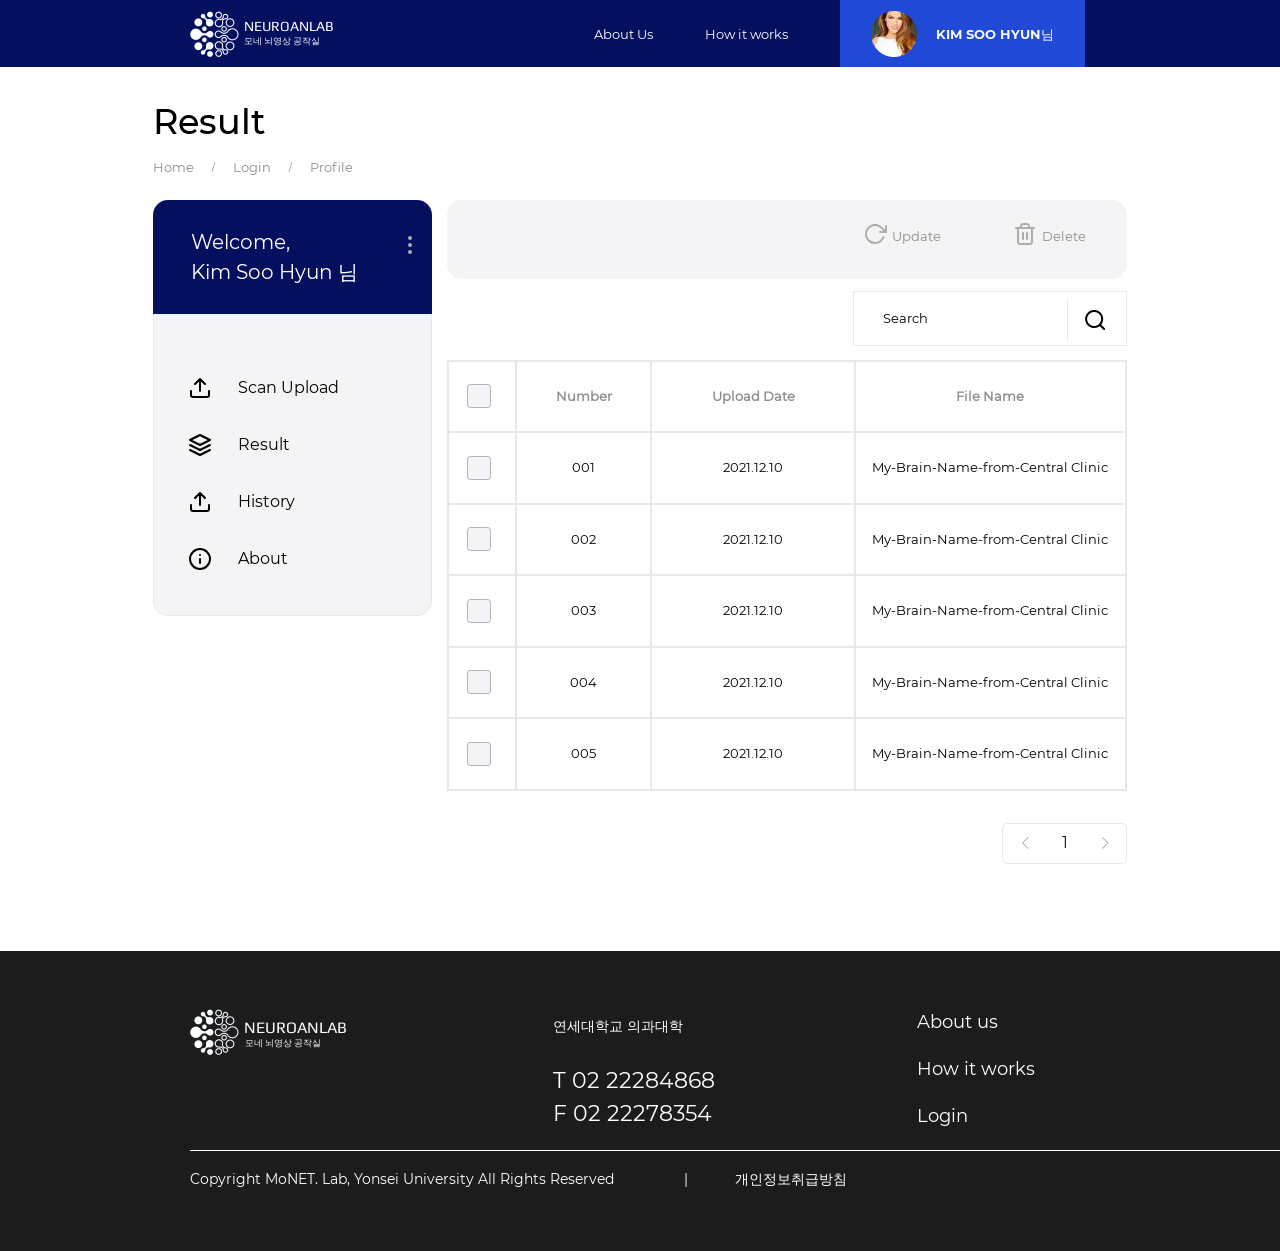
<file: Neuroan laboratory test/index.html>
<!DOCTYPE html><html lang="en"><head>	<meta charset="UTF-8">	<meta name="description" content="Avto serivice website">	<meta name="keywords" content="Car,busines,marketing">	<meta name="viewport" content="width=device-width, initial-scale=1.0">	<link rel="stylesheet" href="css/style.min.css" type="text/css">	<title>Document</title>	<!--[if lt IE 9]> <script src="//html5shiv.googlecode.com/ svn/trunk/html5.js"></script><![endif]--></head><body>	<div class="wrapper">				<!-- header --><header class="header">	<div class="header__container">		<div class="header__navbar">			<a href="#" class="header__logo logo"><picture><source srcset="img/icon_header.webp" type="image/webp"><img src="img/icon_header.png" alt=""></picture> <span>Neuroanlab</span>			</a>			<div class="header-menu menu">				<div class="header-menu__icon">					<span></span>				</div>				<nav class="header-menu__body">					<ul class="header-menu__list">						<li><a href="#" class="header-menu__link">About Us</a></li>						<li><a href="#" class="header-menu__link">How it works</a></li>						<li><a href="" class="header-menu__img">								<picture>									<source srcset="img/header_logo_1.webp" type="image/webp"><img										src="img/header_logo_1.png" alt="">								</picture> <span>Kim Soo									Hyun님</span>							</a></li>					</ul>				</nav>			</div>		</div>	</div></header><!-- header-end -->		<main class="main">															<section class="section__upload">	<div class="section__upload_header">		<h2>Result</h2>		<ul>			<li><a href="" class="section__upload_link">Home</a></li>			<li><a href="" class="section__upload_link">Login</a></li>			<li><a href="" class="section__upload_link">Profile</a></li>		</ul>	</div>	<div class="section__upload_items">		<div class="section__upload_item-left">			<div class="item-left_header">				<h3>Welcome,</h3>				<span>Kim Soo Hyun 님</span>				<a href="!#"> <picture><source srcset="img/icons/point-icon.svg" type="image/webp"><img src="img/icons/point-icon.svg" alt=""></picture></a>			</div>			<div class="item-left_box">				<ul>					<li><a href=""><picture><source srcset="img/icons/scan-icon.svg" type="image/webp"><img src="img/icons/scan-icon.svg" alt=""></picture><span>Scan Upload</span></a></li>					<li><a href=""><picture><source srcset="img/icons/result-icon.svg" type="image/webp"><img src="img/icons/result-icon.svg" alt=""></picture><span>Result</span></a></li>					<li><a href=""><picture><source srcset="img/icons/history-icon.svg" type="image/webp"><img src="img/icons/history-icon.svg" alt=""></picture><span>History</span></a></li>					<li><a href=""><picture><source srcset="img/icons/about-icon.svg" type="image/webp"><img src="img/icons/about-icon.svg" alt=""></picture><span>About</span></a></li>				</ul>			</div>		</div>		<div class="section__upload_result">			<div class="section__upload_result-container">				<div class="result__update">					<div class="result__update_left">						<button class="update" type="submit">							<svg width="24" height="24" viewBox="0 0 24 24" fill="none"								xmlns="http://www.w3.org/2000/svg">								<path d="M23 4V10H17" stroke="#ADADAD" stroke-width="2" stroke-linecap="round"									stroke-linejoin="round" />								<path									d="M20.4899 15C19.8399 16.8399 18.6094 18.4187 16.984 19.4985C15.3586 20.5783 13.4263 21.1006 11.4783 20.9866C9.53026 20.8726 7.67203 20.1286 6.18363 18.8667C4.69524 17.6047 3.6573 15.8932 3.22625 13.9901C2.79519 12.0869 2.99436 10.0952 3.79374 8.31508C4.59313 6.53496 5.94942 5.06288 7.65823 4.12065C9.36705 3.17843 11.3358 2.81711 13.2678 3.09116C15.1999 3.3652 16.9905 4.25975 18.3699 5.64001L22.9999 10"									stroke="#ADADAD" stroke-width="2" stroke-linecap="round" stroke-linejoin="round" />							</svg>							Update</button>					</div>					<div class="result__update_right">						<button class="delete" type="submit">							<svg width="24" height="24" viewBox="0 0 24 24" fill="none"								xmlns="http://www.w3.org/2000/svg">								<path d="M3 6H5H21" stroke="#ADADAD" stroke-width="2" stroke-linecap="round"									stroke-linejoin="round" />								<path									d="M8 6V4C8 3.46957 8.21071 2.96086 8.58579 2.58579C8.96086 2.21071 9.46957 2 10 2H14C14.5304 2 15.0391 2.21071 15.4142 2.58579C15.7893 2.96086 16 3.46957 16 4V6M19 6V20C19 20.5304 18.7893 21.0391 18.4142 21.4142C18.0391 21.7893 17.5304 22 17 22H7C6.46957 22 5.96086 21.7893 5.58579 21.4142C5.21071 21.0391 5 20.5304 5 20V6H19Z"									stroke="#ADADAD" stroke-width="2" stroke-linecap="round" stroke-linejoin="round" />								<path d="M10 11V17" stroke="#ADADAD" stroke-width="2" stroke-linecap="round"									stroke-linejoin="round" />								<path d="M14 11V17" stroke="#ADADAD" stroke-width="2" stroke-linecap="round"									stroke-linejoin="round" />							</svg>							Delete</button>					</div>				</div>				<input type="text" class="search" value="Search">				<a href="#">					<picture><source srcset="img/icons/search.webp" type="image/webp"><img src="img/icons/search.png" alt=""></picture>				</a>				<div class="result__update_table">					<table>						<tr>							<td width="10%"><input type="checkbox" class="custom-checkbox"></td>							<th width="20%">Number</th>							<th width="30%">Upload Date</th>							<th width="40%">File Name</th>						</tr>						<tr>							<td width="10%"><input type="checkbox" class="custom-checkbox"></td>							<td width=" 20%"><input type="text" name="Number" id="" value="001"></td>							<td width="30%"><input type="text" name="Upload Date" id="" value="2021.12.10"></td>							<td width="40%"><input type="text" name="File Name" id=""									value="My-Brain-Name-from-Central Clinic"></td>						</tr>						<tr>							<td width="10%"><input type="checkbox" class="custom-checkbox"></td>							<td width="20%"><input type="text" name="Number" id="" value="002"></td>							<td width="30%"><input type="text" name="Upload Date" id="" value="2021.12.10"></td>							<td width="40%"><input type="text" name="File Name" id=""									value="My-Brain-Name-from-Central Clinic"></td>						</tr>						<tr>							<td width="10%"><input type="checkbox" class="custom-checkbox"></td>							<td width=" 20%"><input type="text" name="Number" id="" value="003"></td>							<td width="30%"><input type="text" name="Upload Date" id="" value="2021.12.10"></td>							<td width="40%"><input type="text" name="File Name" id=""									value="My-Brain-Name-from-Central Clinic"></td>						</tr>						<tr>							<td width="10%"><input type="checkbox" class="custom-checkbox"></td>							<td width=" 20%"><input type="text" name="Number" id="" value="004"></td>							<td width="30%"><input type="text" name="Upload Date" id="" value="2021.12.10"></td>							<td width="40%"><input type="text" name="File Name" id=""									value="My-Brain-Name-from-Central Clinic"></td>						</tr>						<tr>							<td width="10%"><input type="checkbox" class="custom-checkbox"></td>							<td width=" 20%"><input type="text" name="Number" id="" value="005"></td>							<td width="30%"><input type="text" name="Upload Date" id="" value="2021.12.10"></td>							<td width="40%"><input type="text" name="File Name" id=""									value="My-Brain-Name-from-Central Clinic"></td>						</tr>					</table>				</div>				<button class="arrow-left" type="button"></button>				<span class="carusel">1</span>				<button class="arrow-right" type="button"></button>			</div>		</div>		<div class="bg"></div>		<div class="result__container">			<div class="result__container_header">				<h3>Remarks</h3>				<div class="result__container_header-img">					<a href="#"><picture><source srcset="img/icons/printer.webp" type="image/webp"><img src="img/icons/printer.png" alt=""></picture></a>					<a href="#"><picture><source srcset="img/icons/x.webp" type="image/webp"><img src="img/icons/x.png" alt=""></picture></a>					<a href="#"><picture><source srcset="img/icons/point-icon.webp" type="image/webp"><img src="img/icons/point-icon.png" alt=""></picture></a>				</div>			</div>			<picture><source srcset="img/result1.webp" type="image/webp"><img src="img/result1.png" alt="" class=""></picture>			<span>Lorem ipsum dolor sit amet, consectetur adipiscing elit. In ornare viverra ultrices mauris nulla				ultrices mauris. Erat leo dictum volutpat auctor bibendum nec lorem varius leo. Iaculis eget a id				turpis. Non sem ut lobortis diam ut massa gravida arcu. Ultrices in accumsan tortor, fusce. Nibh orci				nibh quis enim felis nulla ac, vitae. Et pellentesque mollis dignissim consectetur. Eget dui, sit neque				gravida nec aliquam phasellus tempor. Pellentesque aliquam pellentesque pharetra, leo.</span>			<textarea name="" type="text" id="" cols="5" rows="5">			</textarea>			<button type="submit" class="textarea_btn">Send</button>		</div>	</div></section>					</main>		<footer class="footer">	<div class="footer__body">		<div class="footer__body_items">			<div class="footer__body_item">				<a class="footer_logo" href="!#"><picture><source srcset="img/icon_header.webp" type="image/webp"><img src="img/icon_header.png" alt=""></picture><span>Neuroanlab</span></a>			</div>			<div class="footer__body_item">				<p>연세대학교 의과대학</p>				<span>T 02 22284868</span>				<span>F 02 22278354</span>			</div>			<div class="footer__body_item">				<a href="">About us</a>				<a href="">How it works</a>				<a href="">Login</a>			</div>		</div>		<div class="footer__body_cards">			<div class="footer__body_card">				<p>Copyright MoNET. Lab, Yonsei University All Rights Reserved</p>			</div>			<div class="footer__body_card">				<span>개인정보취급방침</span>			</div>		</div>	</div></footer>	</div>	<script src="js/script.min.js"></script></body></html>
</file>
<file: Neuroan laboratory test/css/style.min.css>
@charset "UTF-8";*{padding:0;margin:0;border:0}*,:after,:before{-webkit-box-sizing:border-box;box-sizing:border-box}:active,:focus{outline:0}a:active,a:focus{outline:0}aside,footer,header,nav{display:block}body,html{height:100%;width:100%;font-size:100%;line-height:1;font-size:14px;-ms-text-size-adjust:100%;-moz-text-size-adjust:100%;-webkit-text-size-adjust:100%}button,input,textarea{font-family:inherit}input::-ms-clear{display:none}button{cursor:pointer}button::-moz-focus-inner{padding:0;border:0}a,a:visited{text-decoration:none!important}a:hover{text-decoration:none;color:#4a90e2!important}ul li{list-style:none}img{vertical-align:top}h1,h2,h3,h4,h5,h6{font-size:inherit;font-weight:400}@font-face{font-family:fa-brands-400;font-display:swap;src:url(../fonts/fa-brands-400.woff) format("woff"),url(../fonts/fa-brands-400.woff2) format("woff2");font-weight:400;font-style:normal}@font-face{font-family:fa-duotone-900;font-display:swap;src:url(../fonts/fa-duotone-900.woff) format("woff"),url(../fonts/fa-duotone-900.woff2) format("woff2");font-weight:900;font-style:normal}@font-face{font-family:fa-light-300;font-display:swap;src:url(../fonts/fa-light-300.woff) format("woff"),url(../fonts/fa-light-300.woff2) format("woff2");font-weight:300;font-style:normal}@font-face{font-family:fa-regular-400;font-display:swap;src:url(../fonts/fa-regular-400.woff) format("woff"),url(../fonts/fa-regular-400.woff2) format("woff2");font-weight:400;font-style:normal}@font-face{font-family:fa-solid-900;font-display:swap;src:url(../fonts/fa-solid-900.woff) format("woff"),url(../fonts/fa-solid-900.woff2) format("woff2");font-weight:900;font-style:normal}@font-face{font-family:montserat-r;font-display:swap;src:url(../fonts/Montserrat-Regular.woff) format("woff"),url(../fonts/Montserrat-Regular.woff2) format("woff2");font-weight:400;font-style:normal}@font-face{font-family:montserat-b;font-display:swap;src:url(../fonts/Montserrat-Bold.woff) format("woff"),url(../fonts/Montserrat-Bold.woff2) format("woff2");font-weight:700;font-style:normal}@font-face{font-family:montserat-bl;font-display:swap;src:url(../fonts/Montserrat-Black.woff) format("woff"),url(../fonts/Montserrat-Black.woff2) format("woff2");font-weight:900;font-style:normal}@font-face{font-family:montserat-m;font-display:swap;src:url(../fonts/Montserrat-Medium.woff) format("woff"),url(../fonts/Montserrat-Medium.woff2) format("woff2");font-weight:500;font-style:normal}@font-face{font-family:roboto-r;font-display:swap;src:url(../fonts/Roboto-Regular.woff) format("woff"),url(../fonts/Roboto-Regular.woff2) format("woff2");font-weight:400;font-style:normal}@font-face{font-family:play;font-display:swap;src:url(../fonts/Play.woff) format("woff"),url(../fonts/Play.woff2) format("woff2");font-weight:400;font-style:normal}@font-face{font-family:notoSb;font-display:swap;src:url(../fonts/NotoSansBamum-VF.woff) format("woff"),url(../fonts/NotoSansBamum-VF.woff2) format("woff2");font-weight:400;font-style:normal}.wrapper{width:100%;min-height:100%;display:-webkit-box;display:-ms-flexbox;display:flex;-webkit-box-orient:vertical;-webkit-box-direction:normal;-ms-flex-direction:column;flex-direction:column}.main{width:100%;-webkit-box-flex:1;-ms-flex:1 1 auto;flex:1 1 auto;margin:0 auto;display:-webkit-box;display:-ms-flexbox;display:flex;-webkit-box-align:center;-ms-flex-align:center;align-items:center;-webkit-box-pack:center;-ms-flex-pack:center;justify-content:center;-webkit-box-orient:vertical;-webkit-box-direction:normal;-ms-flex-direction:column;flex-direction:column}.header{max-width:100%}.header__container{width:100%;background-color:#04105d;min-height:67px;background-repeat:no-repeat;position:fixed;z-index:100;top:0;left:0;right:0}.header__container_gallery{max-width:100%;margin:0 auto;padding:0 15px}.header__navbar{max-width:1400px;min-height:67px;padding:0 15px;margin:0 auto;display:-webkit-box;display:-ms-flexbox;display:flex;-webkit-box-align:center;-ms-flex-align:center;align-items:center;-webkit-box-pack:justify;-ms-flex-pack:justify;justify-content:space-between;background-color:#04105d;position:fixed;top:0;left:0;right:0;z-index:101}.header .logo>span{margin:0;color:#fff;font-family:play;font-size:14px;line-height:30px;text-transform:uppercase}.header .logo:after{content:"모네 뇌영상 공작실";position:absolute;top:37px;left:244px;color:#fff;font-family:notoSb;font-size:9px;line-height:8px}.header__logo{margin-left:175px}.header__logo:hover{color:#4a90e2}.header-menu{margin-right:180px}.header-menu__icon{display:none}.header-menu__body ul{margin-bottom:0!important}.header-menu__list li{position:relative;margin:0 0 0 52px}.header-menu__list li a{font-family:montserat-r;font-size:13px;line-height:16px;color:#fff}.header-menu li:nth-child(1){margin:0}.header-menu__img{display:block;display:-webkit-box;display:-ms-flexbox;display:flex;-webkit-box-align:center;-ms-flex-align:center;align-items:center;-webkit-box-pack:center;-ms-flex-pack:center;justify-content:center;width:245px;height:67px;background:#2049d8}.header-menu__img span{padding-left:19px;font-family:montserat-b;font-size:13px;line-height:16px;text-transform:uppercase;color:#fff}.header-menu__btn{display:-ms-flex;display:-o-flex;display:-webkit-box;display:-ms-flexbox;display:flex;display:-moz-flex;padding:6px 37px;border-radius:26px;border:1px solid #fff;background:#04105d;color:#fff;font-family:montserat-r;font-size:13px;line-height:16px;text-transform:uppercase}.header-menu__btn:hover{color:#4a90e2}.header-menu__list{display:-webkit-box;display:-ms-flexbox;display:flex;-webkit-box-align:center;-ms-flex-align:center;align-items:center}.header-menu__list li a:hover{color:red}body._touch .header-menu__list>li{display:-webkit-box;display:-ms-flexbox;display:flex;-webkit-box-align:center;-ms-flex-align:center;align-items:center}body._pc .header-menu__list>li:hover{opacity:1;visibility:visible;-webkit-transform:translate(0,0);-ms-transform:translate(0,0);transform:translate(0,0);pointer-events:all}body._touch .header-menu__list>li._active{opacity:1;visibility:visible;-webkit-transform:translate(0,0);-ms-transform:translate(0,0);transform:translate(0,0);pointer-events:all}body._touch .header-menu__list>li._active{-webkit-transform:rotate(-180deg);-ms-transform:rotate(-180deg);transform:rotate(-180deg)}.section{max-width:1400px;min-height:500px;margin:0 auto;display:-ms-flex;display:-o-flex;display:-webkit-box;display:-ms-flexbox;display:flex;display:-moz-flex;-webkit-box-orient:vertical;-webkit-box-direction:normal;-ms-flex-direction:column;flex-direction:column;-webkit-box-align:center;-ms-flex-align:center;align-items:center}.section_header{margin-top:120px;display:-ms-flex;display:-o-flex;display:-webkit-box;display:-ms-flexbox;display:flex;display:-moz-flex;-webkit-box-orient:vertical;-webkit-box-direction:normal;-ms-flex-direction:column;flex-direction:column;-webkit-box-align:center;-ms-flex-align:center;align-items:center;-webkit-box-pack:center;-ms-flex-pack:center;justify-content:center;width:380px;min-height:200px;background:url(../img/Vector.png);background-size:contain}.section_header p{font-family:montserat-m;font-size:15px;line-height:150%;color:#000;margin-top:26px 0 13px 0}.section_header h2{font-family:montserat-m;font-size:35px;line-height:140%;text-align:center;color:#1c1c1c}.section_header span{color:#1dd8ff}.section_header_btn{display:-ms-flex;display:-o-flex;display:-webkit-box;display:-ms-flexbox;display:flex;display:-moz-flex;-webkit-box-align:center;-ms-flex-align:center;align-items:center;-webkit-box-pack:center;-ms-flex-pack:center;justify-content:center;border-radius:30px;margin:41px 0;padding:9px 72px 12px 72px;background:#1dd8ff;font-family:montserat-m;font-size:14px;line-height:150%;color:#000}.section_body img{width:100%;height:100%}.section__form{min-height:500px;margin:0 auto;margin:100px 0 87px 0}.section__form_body{display:-ms-flex;display:-o-flex;display:-webkit-box;display:-ms-flexbox;display:flex;display:-moz-flex;-webkit-box-pack:justify;-ms-flex-pack:justify;justify-content:space-between;-webkit-box-align:start;-ms-flex-align:start;align-items:flex-start;margin-right:60px}.section__form .left-form{width:316px;height:390px;background:#f0f1f3;border-radius:15px}.section__form_item-left{-webkit-box-flex:0;-ms-flex:0 1 50%;flex:0 1 50%;display:-webkit-box;display:-ms-flexbox;display:flex;-webkit-box-pack:end;-ms-flex-pack:end;justify-content:flex-end;-webkit-box-align:center;-ms-flex-align:center;align-items:center;margin-right:10px}.section__form_item-left h2{margin:40px 0 0 48px;font-family:montserat-m;font-size:23px;line-height:28px;color:#000}.section__form_item-left span{display:block;font-family:montserat-m;font-size:12px;line-height:15px;color:#000;margin:51px 0 0 51px}.section__form_item-left input{display:block;width:220px;height:37px;border:1px solid #e0e0e0;-webkit-box-sizing:border-box;box-sizing:border-box;border-radius:5px;margin:5px 48px;margin-bottom:-15px;background:#f0f1f3;padding-left:11px}.section__form_item-left button{display:-webkit-box;display:-ms-flexbox;display:flex;-webkit-box-orient:horizontal;-webkit-box-direction:normal;-ms-flex-direction:row;flex-direction:row;-webkit-box-pack:center;-ms-flex-pack:center;justify-content:center;-webkit-box-align:center;-ms-flex-align:center;align-items:center;padding:9px 101px;width:220px;height:40px;background:#1dd8ff;border-radius:5px;margin:45px 0 0 48px;font-family:montserat-m;font-size:14.8895px;line-height:150%}.section__form .right-form{width:399px;height:677px;background:#fff;border:1px solid #e0e0e0;-webkit-box-sizing:border-box;box-sizing:border-box;border-radius:15px}.section__form_item-right{-webkit-box-flex:0;-ms-flex:0 1 50%;flex:0 1 50%;display:-webkit-box;display:-ms-flexbox;display:flex;-webkit-box-pack:start;-ms-flex-pack:start;justify-content:flex-start;-webkit-box-align:center;-ms-flex-align:center;align-items:center;margin-right:10px}.section__form_item-right h2{margin:40px 0 0 48px;font-family:montserat-m;font-size:23px;line-height:28px;color:#000}.section__form_item-right span{display:block;font-family:montserat-m;font-size:12px;line-height:15px;color:#bebebe;margin:51px 0 0 51px}.section__form_item-right .email-list{display:block;position:relative;top:6px;left:203px;border-left:1px solid #e0e0e0;padding:8px 26px 7px 12px}.section__form_item-right input{display:block;width:298.02px;height:36.99px;border:1px solid #e0e0e0;-webkit-box-sizing:border-box;box-sizing:border-box;border-radius:5px;margin:3px 48px;margin-bottom:-15px;position:absolute;padding-left:11px}.section__form_item-right .radio{display:-ms-flex;display:-o-flex;display:-webkit-box;display:-ms-flexbox;display:flex;display:-moz-flex;margin:-10px 0 0 21px}.section__form_item-right .radio span{position:relative;top:-50px;font-family:montserat-m;font-size:15px;line-height:18px;color:#000}.section__form_item-right .radio span:before{content:"";width:15px;height:14px;border-radius:50%;border:1px solid #bebebe;position:relative;left:-23px;top:16px;display:-webkit-box;display:-ms-flexbox;display:flex}.section__form_item-right button{width:298px;height:40.92px;margin-left:48px;background:#1dd8ff;border-radius:5px;font-family:montserat-m;font-size:14.8895px;line-height:150%;color:#1c1c1c}.section__form .form_fooetr{position:relative;top:-72px;left:0}.section__upload{min-height:500px;margin:0 auto;margin:100px 0 87px 0}.section__upload_header{margin-left:0}.section__upload_header h2{font-family:montserat-m;font-size:35px;line-height:43px;color:#000}.section__upload_header ul{display:-ms-flex;display:-o-flex;display:-webkit-box;display:-ms-flexbox;display:flex;display:-moz-flex;-webkit-box-align:center;-ms-flex-align:center;align-items:center;margin:14px 0 22px 0}.section__upload_header ul li a{font-family:montserat-r;font-size:13px;line-height:158.5%;color:#8d8d8d}.section__upload_header ul li:after{content:"/";color:#8d8d8d;padding:0 17.5px}.section__upload_header ul li:last-child::after{content:""}.section__upload_items{display:-ms-flex;display:-o-flex;display:-webkit-box;display:-ms-flexbox;display:flex;display:-moz-flex;-webkit-box-pack:center;-ms-flex-pack:center;justify-content:center}.section__upload_item-left{width:279px;height:418px;margin-right:15px}.section__upload_item-rigth{width:667px;height:609px;background:#f4f4f6;border:1px solid #e8e8e8;-webkit-box-sizing:border-box;box-sizing:border-box;border-radius:15px;display:-webkit-box;display:-ms-flexbox;display:flex;-webkit-box-orient:vertical;-webkit-box-direction:normal;-ms-flex-direction:column;flex-direction:column;-webkit-box-align:center;-ms-flex-align:center;align-items:center}.section__upload_result{width:680px;min-height:609px;-webkit-box-sizing:border-box;box-sizing:border-box;display:-webkit-box;display:-ms-flexbox;display:flex;-webkit-box-orient:vertical;-webkit-box-direction:normal;-ms-flex-direction:column;flex-direction:column;-webkit-box-align:center;-ms-flex-align:center;align-items:center}.section__upload_result-container a{display:block;width:40px;height:40px;position:relative;left:620px;bottom:60px;background:#fff;border-left:1px solid #e8e8e8;padding:8px 0 0 15px}.section__upload_result-container .carusel{width:125px;height:41px;border:1px solid #e8e8e8;-webkit-box-sizing:border-box;box-sizing:border-box;border-radius:5px;float:right;background:#fff;font-family:montserat-r;font-size:16px;line-height:150%;display:-webkit-box;display:-ms-flexbox;display:flex;-webkit-box-align:center;-ms-flex-align:center;align-items:center;-webkit-box-pack:center;-ms-flex-pack:center;justify-content:center;color:#1c1c1c;margin-top:32px;display:flex;align-items:center;justify-content:center}.section__upload_result-container .arrow-right{position:relative;left:595px;top:38px;width:40px;height:30px;background:#fff}.section__upload_result-container .arrow-right:after{position:relative;content:"\f054";color:#ababab;font-family:fa-light-300;left:0;top:0}.section__upload_result-container .arrow-left{position:relative;left:558px;top:38px;width:40px;height:30px;background:#fff}.section__upload_result-container .arrow-left::before{position:relative;content:"\f053";color:#ababab;font-family:fa-light-300;left:0;top:0}.result__update{width:680px;height:79px;background:#f4f4f6;-webkit-box-sizing:border-box;box-sizing:border-box;border-radius:15px;display:-webkit-box;display:-ms-flexbox;display:flex;-webkit-box-align:end;-ms-flex-align:end;align-items:flex-end;-webkit-box-pack:end;-ms-flex-pack:end;justify-content:flex-end}.result__update svg{position:relative;top:-3px;right:5px}.result__update_left{display:-webkit-box;display:-ms-flexbox;display:flex;-webkit-box-align:center;-ms-flex-align:center;align-items:center;-webkit-box-pack:center;-ms-flex-pack:center;justify-content:center;margin:29px -520px 30px 433px}.result__update_left button:hover{color:#4a90e2}.result__update_left button:hover path{color:#4a90e2;stroke:#4a90e2}.result__update_left a{color:red}.result__update_right{display:-webkit-box;display:-ms-flexbox;display:flex;-webkit-box-align:center;-ms-flex-align:center;align-items:center;-webkit-box-pack:center;-ms-flex-pack:center;justify-content:center;margin:29px 41px 30px 582px}.result__update_right button:hover{color:#4a90e2}.result__update_right button:hover path{color:#4a90e2;stroke:#4a90e2}.result__update_right a{color:red}.result__update button{font-family:montserat-r;font-size:13px;line-height:150%;display:-webkit-box;display:-ms-flexbox;display:flex;-webkit-box-align:center;-ms-flex-align:center;align-items:center;background:#f4f4f6;color:#8d8d8d;padding:1px 0 0 15px}.result__update_table{margin-top:-40px}.result__update_table table{border-collapse:collapse;border:1px solid #e8e8e8;-webkit-box-sizing:border-box;box-sizing:border-box;width:100%}.result__update_table table input[type=text]{font-family:montserat-r;font-size:13px;line-height:150%;display:-webkit-box;display:-ms-flexbox;display:flex;-webkit-box-align:center;-ms-flex-align:center;align-items:center;-webkit-box-pack:center;-ms-flex-pack:center;justify-content:center;color:#000}.result__update_table table tr{display:-webkit-box;display:-ms-flexbox;display:flex}.result__update_table table tr .custom-checkbox::before{content:"";display:inline-block;width:24px;height:24px;-ms-flex-negative:0;flex-shrink:0;-webkit-box-flex:0;-ms-flex-positive:0;flex-grow:0;border:1px solid #adb5bd;border-radius:.25em;margin-right:.5em;background:#f4f4f6;background-repeat:no-repeat;background-position:center center;background-size:50% 50%}.result__update_table table tr .custom-checkbox:checked::before{border-color:#0b76ef;background-color:#0b76ef;background-image:url("data:image/svg+xml,%3csvg xmlns='http://www.w3.org/2000/svg' viewBox='0 0 8 8'%3e%3cpath fill='%23fff' d='M6.564.75l-3.59 3.612-1.538-1.55L0 4.26 2.974 7.25 8 2.193z'/%3e%3c/svg%3e")}.result__update_table table tr .custom-checkbox:not(:disabled):not(:checked):hover::before{border-color:#b3d7ff}.result__update_table table tr .custom-checkbox:not(:disabled):active::before{background-color:#b3d7ff;border-color:#b3d7ff}.result__update_table table tr .custom-checkbox:focus::before{-webkit-box-shadow:0 0 0 .2rem rgba(0,123,255,.25);box-shadow:0 0 0 .2rem rgba(0,123,255,.25)}.result__update_table table tr .custom-checkbox:focus:not(:checked)::before{border-color:#80bdff}.result__update_table table tr .custom-checkbox:disabled::before{background-color:#e9ecef}.result__update_table table th{font-family:montserat-r;font-size:13px;line-height:150%;display:-webkit-box;display:-ms-flexbox;display:flex;-webkit-box-align:center;-ms-flex-align:center;align-items:center;-webkit-box-pack:center;-ms-flex-pack:center;justify-content:center;color:#8d8d8d;display:flex;padding:25px 0;border:1px solid #e8e8e8}.result__update_table table td{font-family:montserat-r;font-size:13px;line-height:150%;display:-webkit-box;display:-ms-flexbox;display:flex;-webkit-box-align:center;-ms-flex-align:center;align-items:center;-webkit-box-pack:center;-ms-flex-pack:center;justify-content:center;color:#000;padding:25px 12px;border:1px solid #e8e8e8}.result__update_table table td input{width:100%;display:-webkit-box;display:-ms-flexbox;display:flex;-webkit-box-align:center;-ms-flex-align:center;align-items:center;-webkit-box-pack:center;-ms-flex-pack:center;justify-content:center;text-align:center}.result__update_table table td button{width:90px;height:41px;background:#1dd8ff;border-radius:5px;font-family:montserat-m;font-size:14.8895px;line-height:150%;display:-webkit-box;display:-ms-flexbox;display:flex;-webkit-box-pack:center;-ms-flex-pack:center;justify-content:center;-webkit-box-align:center;-ms-flex-align:center;align-items:center;color:#1c1c1c}.result__update_table table .coment_view{width:90px;height:41px;background:#e8e8e8;border-radius:5px;font-family:montserat-m;font-size:14.8895px;line-height:150%;display:-webkit-box;display:-ms-flexbox;display:flex;-webkit-box-pack:center;-ms-flex-pack:center;justify-content:center;-webkit-box-align:center;-ms-flex-align:center;align-items:center;color:#1c1c1c;margin-left:14px}.result__update_table table .coment_btn{width:125px;height:41px;background:#1dd8ff;border-radius:5px;font-family:montserat-m;font-size:14.8895px;line-height:150%}input[type=text]{font-family:montserat-r;font-size:13px;line-height:158.5%;color:#000}.search{width:274px;height:55px;background:#fff;border:1px solid #e8e8e8;-webkit-box-sizing:border-box;box-sizing:border-box;margin:12px 0 14px 406px;padding:17px 0 17px 29px}.item-left_header{width:279px;height:114px;background:#04105d;border-radius:15px 15px 0 0;position:absolute}.item-left_header h3{width:190px;font-family:montserat-r;font-size:20px;line-height:150%;color:#fff;padding:27px 0 0 38px}.item-left_header span{width:190px;font-family:montserat-r;font-size:20px;line-height:150%;color:#fff;padding:27px 0 0 38px}.item-left_header img{position:relative;top:-24px;left:36px}.item-left_header .points{position:relative;top:-6px;left:95px}.item-left_box{width:279px;min-height:327px;background:#f4f4f6;border:1px solid #e8e8e8;-webkit-box-sizing:border-box;box-sizing:border-box;border-radius:15px;margin-top:89px}.item-left_box ul{display:-ms-flex;display:-o-flex;display:-webkit-box;display:-ms-flexbox;display:flex;display:-moz-flex;-webkit-box-orient:vertical;-webkit-box-direction:normal;-ms-flex-direction:column;flex-direction:column;-webkit-box-align:center;-ms-flex-align:center;align-items:center;margin-top:70px}.item-left_box ul li a{display:block;width:279px;height:57px;padding-left:35px;display:-ms-flex;display:-o-flex;display:-webkit-box;display:-ms-flexbox;display:flex;display:-moz-flex;-webkit-box-pack:start;-ms-flex-pack:start;justify-content:flex-start;-webkit-box-align:center;-ms-flex-align:center;align-items:center}.item-left_box ul li a:hover{background:#e8e8e8}.item-left_box span{font-family:montserat-r;font-size:16px;line-height:158.5%;color:#000;padding-left:26px}.box-hand{min-height:195px}.header-hand{background-color:#2049d8}.item-rigth__selection{display:-ms-flex;display:-o-flex;display:-webkit-box;display:-ms-flexbox;display:flex;display:-moz-flex;position:absolute;margin-top:57px}.item-rigth__selection_first{margin-right:7.5px}.item-rigth__selection_first span{width:227px;height:55px;background:#fff;border:1px solid #e8e8e8;-webkit-box-sizing:border-box;box-sizing:border-box;display:-ms-flex;display:-o-flex;display:-webkit-box;display:-ms-flexbox;display:flex;display:-moz-flex;-webkit-box-align:center;-ms-flex-align:center;align-items:center;-webkit-box-pack:center;-ms-flex-pack:center;justify-content:center;padding:0 100px 0 0;font-family:montserat-r;font-size:16px;line-height:158.5%;color:#000}.item-rigth__selection_first p{width:63px;height:48px;left:163px;top:-51px;background:#fff;border-left:1px solid #e8e8e8;position:relative}.item-rigth__selection_first p:after{position:relative;content:"\f054";color:#000;font-family:fa-solid-900;left:27px;top:18px}.item-rigth__selection_list{position:absolute;width:227px;min-height:149px;background:#fff;border:1px solid #e8e8e8;z-index:999;top:54px;display:none}.item-rigth__selection_link{width:227px;height:41px;display:-ms-flex;display:-o-flex;display:-webkit-box;display:-ms-flexbox;display:flex;display:-moz-flex;-webkit-box-align:center;-ms-flex-align:center;align-items:center;-webkit-box-pack:center;-ms-flex-pack:center;justify-content:center;font-family:montserat-m;font-size:14.8895px;line-height:150%;text-align:center;color:#000}.item-rigth__selection_link:hover{background:#e8e8e8}.item-rigth__selection_second{margin-left:7.5px}.item-rigth__selection_second span{width:227px;height:55px;background:#fff;border:1px solid #e8e8e8;-webkit-box-sizing:border-box;box-sizing:border-box;display:-ms-flex;display:-o-flex;display:-webkit-box;display:-ms-flexbox;display:flex;display:-moz-flex;-webkit-box-align:center;-ms-flex-align:center;align-items:center;-webkit-box-pack:center;-ms-flex-pack:center;justify-content:center;padding:0 100px 0 0}.item-rigth__selection_second p{width:63px;height:48px;left:163px;top:-51px;background:#fff;border-left:1px solid #e8e8e8;position:relative}.item-rigth__selection_second p:after{position:relative;content:"\f054";color:#000;font-family:fa-solid-900;left:27px;top:18px}.item-rigth .input__wrapper{width:100%;position:relative;margin:180px 0 0 0;text-align:center}.item-rigth .input__wrapper img{width:30%;height:100%}.item-rigth .input__file{opacity:0;visibility:hidden;position:absolute;top:100px;left:274px;cursor:pointer}.item-rigth .input .input__file-icon-wrapper{height:60px;width:60px;margin-right:15px;display:-webkit-box;display:-ms-flexbox;display:flex;-webkit-box-align:center;-ms-flex-align:center;align-items:center;-webkit-box-pack:center;-ms-flex-pack:center;justify-content:center;border-right:1px solid #fff}.item-rigth .input .input__file-button-text{line-height:1;margin-top:1px}.item-rigth .input .input__file-button{width:100%;max-width:290px;height:60px;background:#1bbc9b;color:#fff;font-size:1.125rem;font-weight:700;display:-webkit-box;display:-ms-flexbox;display:flex;-webkit-box-align:center;-ms-flex-align:center;align-items:center;-webkit-box-pack:start;-ms-flex-pack:start;justify-content:flex-start;border-radius:3px;cursor:pointer;margin:0 auto}.item-rigth h4{width:274px;height:40px;font-family:montserat-r;font-size:13px;line-height:150%;display:-webkit-box;display:-ms-flexbox;display:flex;-webkit-box-align:center;-ms-flex-align:center;align-items:center;text-align:center;color:#888;margin-top:54px}.upload_btn{width:298px;height:55px;background:#1dd8ff;border-radius:5px;color:#000;font-family:montserat-m;font-size:14.8895px;line-height:150%;margin-top:24px}.webp .aside{background:url(../img/section1-background.webp) no-repeat;background-size:cover}.aside{width:100%;min-height:300px;margin:0 auto;background:url(../img/section1-background.png) no-repeat/cover;display:-ms-flex;display:-o-flex;display:-webkit-box;display:-ms-flexbox;display:flex;display:-moz-flex;-webkit-box-pack:center;-ms-flex-pack:center;justify-content:center}.aside__container{max-width:760px;min-height:300px;display:-ms-flex;display:-o-flex;display:-webkit-box;display:-ms-flexbox;display:flex;display:-moz-flex;-webkit-box-align:center;-ms-flex-align:center;align-items:center}.aside__text{width:100%}.aside__text h3{font-family:monserat-b;font-size:35px;line-height:150%;color:#fff;margin:50px 0 50px 0}.aside__text p{font-family:monserat-r;font-size:15px;line-height:158.5%;color:#fff;margin:0 0 20px 0}.aside__text_boxs{display:-ms-flex;display:-o-flex;display:-webkit-box;display:-ms-flexbox;display:flex;display:-moz-flex;-webkit-box-align:center;-ms-flex-align:center;align-items:center;-webkit-box-pack:start;-ms-flex-pack:start;justify-content:flex-start}.aside__img{width:90%;height:74%;margin-left:62px;display:-webkit-box;display:-ms-flexbox;display:flex;-webkit-box-pack:justify;-ms-flex-pack:justify;justify-content:space-between;-ms-flex-wrap:wrap;flex-wrap:wrap;-webkit-box-align:end;-ms-flex-align:end;align-items:flex-end}.aside__img img{width:100%;height:100%}.text_box{width:40%}.text_box span{display:block;font-family:montserat-m;font-size:35px;line-height:150%;color:#fff}.text_box p{display:block;width:70%;font-family:montserat-r;font-size:20px;line-height:150%;color:#fff}.figure{width:1400px;margin:0 auto;margin-top:80px;display:-ms-flex;display:-o-flex;display:-webkit-box;display:-ms-flexbox;display:flex;display:-moz-flex;-webkit-box-orient:vertical;-webkit-box-direction:normal;-ms-flex-direction:column;flex-direction:column;-webkit-box-align:center;-ms-flex-align:center;align-items:center}.figure h3{text-align:center;font-family:montserat-b;font-size:35px;line-height:150%;color:#04105d}.figure__items{margin:50px 0 100px 0;width:50%;display:-ms-flex;display:-o-flex;display:-webkit-box;display:-ms-flexbox;display:flex;display:-moz-flex;-webkit-box-pack:justify;-ms-flex-pack:justify;justify-content:space-between;-webkit-box-align:center;-ms-flex-align:center;align-items:center}.figure__items img{width:100%;height:100%;border-radius:50%}.bg{width:100%;height:100vh;position:fixed;z-index:300;top:0;background:rgba(0,0,0,.7);display:none;opacity:1;-webkit-transition:.5s;-o-transition:.5s;transition:.5s;-webkit-box-pack:center;-ms-flex-pack:center;justify-content:center;-webkit-box-align:center;-ms-flex-align:center;align-items:center}.result__container{position:absolute;width:580px;min-height:751px;background:#fff;border-radius:15px;display:none;-webkit-box-orient:vertical;-webkit-box-direction:normal;-ms-flex-direction:column;flex-direction:column;-webkit-box-align:center;-ms-flex-align:center;align-items:center;-webkit-box-pack:center;-ms-flex-pack:center;justify-content:center;z-index:400}.result__container_header{position:relative;top:-122px;left:0;width:580px;height:95px;background:#f4f4f6;border-radius:15px 15px 0 0;display:-webkit-box;display:-ms-flexbox;display:flex;-webkit-box-align:center;-ms-flex-align:center;align-items:center;-ms-flex-pack:distribute;justify-content:space-around}.result__container_header h3{font-family:montserat-m;font-weight:600;font-size:35px;line-height:43px;color:#000;position:relative}.result__container_header-img{width:140px;display:-webkit-box;display:-ms-flexbox;display:flex;-webkit-box-align:center;-ms-flex-align:center;align-items:center;-webkit-box-pack:justify;-ms-flex-pack:justify;justify-content:space-between}.result__container_header-img a{padding:0 0 0 32px}.result__container .result-img{position:relative;top:-75px;left:0}.result__container span{display:block;width:484px;height:182px;font-family:roboto-r;font-size:13px;line-height:170%;color:#5f3838;margin-top:45px}.result__container textarea{width:473px;height:100px;border:1px solid #e8e8e8;-webkit-box-sizing:border-box;box-sizing:border-box;border-radius:15px;padding:30px 110px 15px 80px;resize:none}.result__container textarea[type=text]{font-family:montserat-r;font-size:15px;line-height:158.5%;color:#000}.result__container button{width:90px;height:41px;background:#1dd8ff;border-radius:5px;font-family:montserat-m;font-size:14.8895px;line-height:150%;display:-webkit-box;display:-ms-flexbox;display:flex;-webkit-box-align:center;-ms-flex-align:center;align-items:center;-webkit-box-pack:center;-ms-flex-pack:center;justify-content:center;color:#1c1c1c;position:relative;left:173px;top:-56px}.result__container .table_3-header{position:relative;top:-38px;left:0;width:580px;height:95px;background:#f4f4f6;border-radius:15px 15px 0 0;display:-webkit-box;display:-ms-flexbox;display:flex;-webkit-box-align:center;-ms-flex-align:center;align-items:center;-ms-flex-pack:distribute;justify-content:space-around}.result__container .table_3-text{margin-top:74px}.table_3{position:absolute;width:580px;min-height:593px;background:#fff;border-radius:15px;display:none;-webkit-box-orient:vertical;-webkit-box-direction:normal;-ms-flex-direction:column;flex-direction:column;-webkit-box-align:center;-ms-flex-align:center;align-items:center;-webkit-box-pack:center;-ms-flex-pack:center;justify-content:center;z-index:400}.footer{width:100%;margin:0 auto;min-height:300px;color:#fff;background-color:#1c1c1c}.footer__body{max-width:1400px;margin:0 auto;margin-left:190px}.footer__body_items{display:-ms-flex;display:-o-flex;display:-webkit-box;display:-ms-flexbox;display:flex;display:-moz-flex;-webkit-box-align:start;-ms-flex-align:start;align-items:flex-start}.footer__body_item{margin-top:58px;width:100%}.footer__body_item p{margin:11px 0 30px 0}.footer__body_item a{display:block;color:#fff;font-family:montserat-r;font-size:18px;line-height:150%;margin-bottom:20px}.footer__body_item span{display:block;font-family:montserat-r;font-size:22px;line-height:150%}.footer__body_item .footer_logo{display:-ms-flex;display:-o-flex;display:-webkit-box;display:-ms-flexbox;display:flex;display:-moz-flex;-webkit-box-align:center;-ms-flex-align:center;align-items:center;position:absolute}.footer__body_item .footer_logo>span{color:#fff;font-family:play;font-size:16px;line-height:30px;text-transform:uppercase;position:relative;left:4px;top:-4px}.footer__body_item .footer_logo:after{content:"모네 뇌영상 공작실";position:relative;top:11px;left:-98px;color:#fff;font-family:notoSb;font-size:9px;line-height:9px}.footer__body_cards{max-width:1160px;margin:0 auto;display:-webkit-box;display:-ms-flexbox;display:flex;-webkit-box-pack:start;-ms-flex-pack:start;justify-content:flex-start;border-top:1px solid #fff}.footer__body_card{margin-top:18px;width:50%}.footer__body_card p{display:block;font-family:montserat-r;font-size:14px;line-height:150%}.footer__body_card p:after{content:"|";color:#fff;margin-left:70px}.footer__body_card span{display:block;font-family:montserat-r;font-size:14px;line-height:150%}@media (max-width:1199.9px){.footer__body_cards{width:90%}.footer__body_card p:after{content:""}}@media (max-width:991.9px){.header .logo:after{left:68px}.header__logo{margin-left:0}.header-menu{margin-right:0}.header-menu__list li{margin:0 0 0 20px}.footer__body_cards{-webkit-box-orient:vertical;-webkit-box-direction:normal;-ms-flex-direction:column;flex-direction:column}}@media (max-width:767.9px){.header-menu{-webkit-box-ordinal-group:2;-ms-flex-order:1;order:1}.header-menu li:nth-child(1){margin:0 0 30px 0}.section_header{width:100%;padding:0 10px}.aside__container{padding:0 10px;display:-webkit-box;display:-ms-flexbox;display:flex;-webkit-box-orient:vertical;-webkit-box-direction:normal;-ms-flex-direction:column;flex-direction:column;-webkit-box-align:center;-ms-flex-align:center;align-items:center}.text{display:-webkit-box;display:-ms-flexbox;display:flex;-webkit-box-orient:vertical;-webkit-box-direction:normal;-ms-flex-direction:column;flex-direction:column;-webkit-box-align:start;-ms-flex-align:start;align-items:flex-start;width:90%}.footer__body_items{margin-left:30px}}@media (max-width:575.9px){.footer__body_items{margin-left:0;-webkit-box-orient:vertical;-webkit-box-direction:normal;-ms-flex-direction:column;flex-direction:column;-webkit-box-align:start;-ms-flex-align:start;align-items:flex-start;margin-left:20px}.footer__body_item{width:50%}}@media (max-width:480px){.footer__body_item span{font-size:18px}}.webp .section_header{background:url(../img/Vector.webp)}.webp .aside{background:url(../img/section1-background.webp) no-repeat/cover}
</file>
